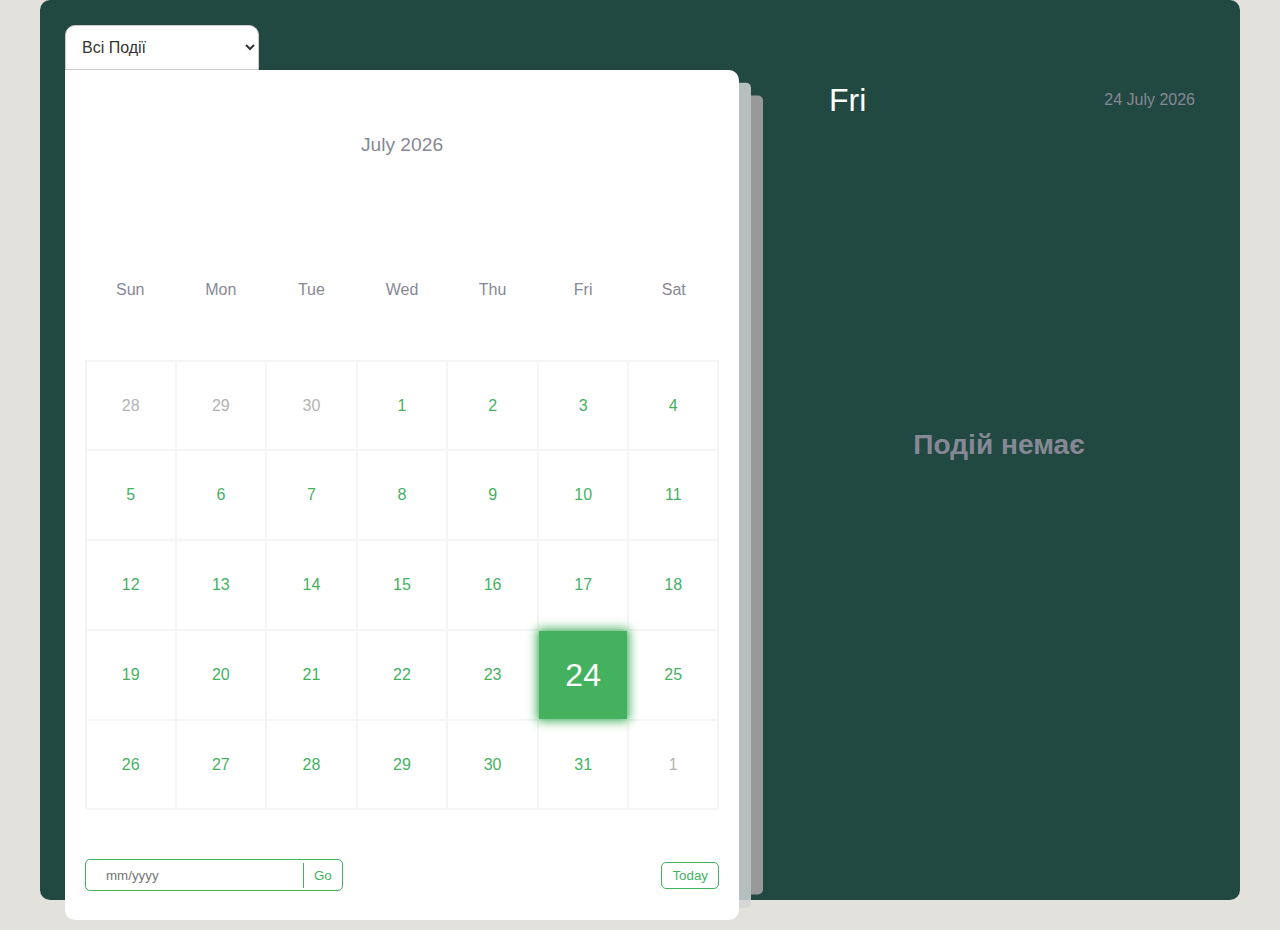
<file: public/calendar/calendar.html>
<!DOCTYPE html>
<html lang="en">
<head>
  <meta charset="UTF-8" />
  <meta http-equiv="X-UA-Compatible" content="IE=edge" />
  <meta name="viewport" content="width=device-width, initial-scale=1.0" />
  <link
    rel="stylesheet"
    href="https://cdnjs.cloudflare.com/ajax/libs/font-awesome/6.2.0/css/all.min.css"
    integrity="sha512-xh6O/CkQoPOWDdYTDqeRdPCVd1SpvCA9XXcUnZS2FmJNp1coAFzvtCN9BmamE+4aHK8yyUHUSCcJHgXloTyT2A=="
    crossorigin="anonymous"
    referrerpolicy="no-referrer"
  />
  <link rel="stylesheet" href="calendar.css" />
</head>
<body>

  <div class="concalendar">
    <div class="left">
      <div class="filter">
        <select id="calendarev-filter">
          <option value="all">Всі Події</option>
          <option value="gathering">Оголошення</option>
          <option value="vebinar">Вебінари</option>
          <option value="other">Спортивні змагання</option>
        </select>
      </div>
      <div class="calendar">
        <div class="month">
          <i class="fas fa-angle-left prev"></i>
          <div class="date">May 2024</div>
          <i class="fas fa-angle-right next"></i>
        </div>
        <div class="weekdays">
          <div>Sun</div>
          <div>Mon</div>
          <div>Tue</div>
          <div>Wed</div>
          <div>Thu</div>
          <div>Fri</div>
          <div>Sat</div>
        </div>
        <div class="days"></div>
        <div class="goto-today">
          <div class="goto">
            <input type="text" placeholder="mm/yyyy" class="date-input" />
            <button class="goto-btn">Go</button>
          </div>
          <button class="today-btn">Today</button>
        </div>
      </div>
    </div>
    <div class="right">
      <div class="today-date">
        <div class="calendarev-day">Wed</div>
        <div class="calendarev-date">20th May 2024</div>
      </div>
      <div class="calendarevs"></div>
    </div>
  </div>
</div>
  <script src="calendar.js"></script>
</body>
</html>
</file>
<file: public/calendar/calendar.css>
#calendarev-filter {
  padding: 12px;
  font-size: 16px;
  border: 1px solid #ccc;
  border-radius: 10px 10px 0 0;
  background-color: #fff;
  color: #333;
  cursor: pointer;
}

#calendarev-filter:hover {
  border-color: #44b15fc7;
}

#calendarev-filter:focus {
  outline: none;
  border-color: #44b15f;
  box-shadow: 0 0 0 0.2rem #44b15f;
}
:root {
  --primary-clr: #44b15f ;
}
* {
  margin: 0;
  padding: 0;
  box-sizing: border-box;
  font-family: "Poppins", sans-serif;
}

body {
  position: relative;
  min-height: 100vh;
  display: flex;
  align-items: center;
  justify-content: center;
  padding-bottom: 30px;
  background-color: #e2e1dc;
}
.concalendar {
  position: relative;
  width: 1200px;
  min-height: 900px;
  margin: 0 auto;
  padding: 5px;
  color: #fff;
  display: flex;
  border-radius: 10px;
  background-color: #214841;
}
.left {
  width: 60%;
  padding: 20px;
}
.calendar {
  position: relative;
  width: 100%;
  height: 100%;
  display: flex;
  flex-direction: column;
  flex-wrap: wrap;
  justify-content: space-between;
  color: #878895;
  border-radius: 0 10px 10px 10px;
  background-color: #fff;
}
/* set after behind the main element */
.calendar::before,
.calendar::after {
  content: "";
  position: absolute;
  top: 50%;
  left: 100%;
  width: 12px;
  height: 97%;
  border-radius: 0 5px 5px 0;
  background-color: #d3d4d6d7;
  transform: translateY(-50%);
}
.calendar::before {
  height: 94%;
  left: calc(100% + 12px);
  background-color: rgb(153, 153, 153);
}
.calendar .month {
  width: 100%;
  height: 150px;
  display: flex;
  align-items: center;
  justify-content: space-between;
  padding: 0 50px;
  font-size: 1.2rem;
  font-weight: 500;
  text-transform: capitalize;
}
.calendar .month .prev,
.calendar .month .next {
  cursor: pointer;
}
.calendar .month .prev:hover,
.calendar .month .next:hover {
  color: var(--primary-clr);
}
.calendar .weekdays {
  width: 100%;
  height: 100px;
  display: flex;
  align-items: center;
  justify-content: space-between;
  padding: 0 20px;
  font-size: 1rem;
  font-weight: 500;
  text-transform: capitalize;
}
.weekdays div {
  width: 14.28%;
  height: 100%;
  display: flex;
  align-items: center;
  justify-content: center;
}
.calendar .days {
  width: 100%;
  display: flex;
  flex-wrap: wrap;
  justify-content: space-between;
  padding: 0 20px;
  font-size: 1rem;
  font-weight: 500;
  margin-bottom: 20px;
}
.calendar .days .day {
  width: 14.28%;
  height: 90px;
  display: flex;
  align-items: center;
  justify-content: center;
  cursor: pointer;
  color: var(--primary-clr);
  border: 1px solid #f5f5f5;
}
.calendar .days .day:nth-child(7n + 1) {
  border-left: 2px solid #f5f5f5;
}
.calendar .days .day:nth-child(7n) {
  border-right: 2px solid #f5f5f5;
}
.calendar .days .day:nth-child(-n + 7) {
  border-top: 2px solid #f5f5f5;
}
.calendar .days .day:nth-child(n + 29) {
  border-bottom: 2px solid #f5f5f5;
}

.calendar .days .day:not(.prev-date, .next-date):hover {
  color: #fff;
  background-color: var(--primary-clr);
}
.calendar .days .prev-date,
.calendar .days .next-date {
  color: #b3b3b3;
}
.calendar .days .active {
  position: relative;
  font-size: 2rem;
  color: #fff;
  background-color: var(--primary-clr);
}
.calendar .days .active::before {
  content: "";
  position: absolute;
  top: 0;
  left: 0;
  width: 100%;
  height: 100%;
  box-shadow: 0 0 10px 2px var(--primary-clr);
}
.calendar .days .today {
  font-size: 2rem;
}
.calendar .days .calendarev {
  position: relative;
}
.calendar .days .calendarev::after {
  content: "";
  position: absolute;
  bottom: 10%;
  left: 50%;
  width: 75%;
  height: 6px;
  border-radius: 30px;
  transform: translateX(-50%);
  background-color: #00ff2a;
}
.calendar .days .calendarev.type-gathering::after {
  background-color: #ff6384; /* Personal event color */
}

.calendar .days .calendarev.type-vebinar::after {
  background-color: #36a2eb; /* Work event color */
}

.calendar .days .calendarev.type-other::after {
  background-color: #ffce56; /* Other event color */
}

.calendar .days .day:hover.calendarev::after {
  background-color: #fff;
}
.calendar .days .active.calendarev::after {
  background-color: #fff;
  bottom: 20%;
}
.calendar .days .active.calendarev {
  padding-bottom: 10px;
}
.calendar .goto-today {
  width: 100%;
  height: 50px;
  display: flex;
  align-items: center;
  justify-content: space-between;
  gap: 5px;
  padding: 0 20px;
  margin-bottom: 20px;
  color: var(--primary-clr);
}
.calendar .goto-today .goto {
  display: flex;
  align-items: center;
  border-radius: 5px;
  overflow: hidden;
  border: 1px solid var(--primary-clr);
}
.calendar .goto-today .goto input {
  width: 100%;
  height: 30px;
  outline: none;
  border: none;
  border-radius: 5px;
  padding: 0 20px;
  color: var(--primary-clr);
  border-radius: 5px;
}
.calendar .goto-today button {
  padding: 5px 10px;
  border: 1px solid var(--primary-clr);
  border-radius: 5px;
  background-color: transparent;
  cursor: pointer;
  color: var(--primary-clr);
}
.calendar .goto-today button:hover {
  color: #fff;
  background-color: var(--primary-clr);
}
.calendar .goto-today .goto button {
  border: none;
  border-left: 1px solid var(--primary-clr);
  border-radius: 0;
}
.concalendar .right {
  position: relative;
  width: 40%;
  min-height: 100%;
  padding: 20px 0;
}

.right .today-date {
  width: 100%;
  height: 50px;
  display: flex;
  flex-wrap: wrap;
  gap: 10px;
  align-items: center;
  justify-content: space-between;
  padding: 0 40px;
  padding-left: 70px;
  margin-top: 50px;
  margin-bottom: 20px;
  text-transform: capitalize;
}
.right .today-date .calendarev-day {
  font-size: 2rem;
  font-weight: 500;
}
.right .today-date .calendarev-date {
  font-size: 1rem;
  font-weight: 400;
  color: #878895;
}
.calendarevs {
  width: 100%;
  height: 100%;
  max-height: 600px;
  overflow-x: hidden;
  overflow-y: auto;
  display: flex;
  flex-direction: column;
  padding-left: 4px;
}
.calendarevs .calendarev {
  position: relative;
  width: 95%;
  min-height: 70px;
  display: flex;
  justify-content: center;
  flex-direction: column;
  gap: 5px;
  padding: 0 20px;
  padding-left: 50px;
  color: #fff;
  background: linear-gradient(90deg, #44b15fa0, transparent);
  cursor: pointer;
}
/* even calendarev */
.calendarevs .calendarev:nth-child(even) {
  background: transparent;
}
.calendarevs .calendarev:hover {
  background: linear-gradient(90deg, var(--primary-clr), transparent);
}
.calendarevs .calendarev .title {
  display: flex;
  align-items: center;
  pointer-events: none;
}
.calendarevs .calendarev .title .calendarev-title {
  font-size: 1rem;
  font-weight: 400;
  margin-left: 20px;
}
.calendarevs .calendarev i {
  color: var(--primary-clr);
  font-size: 0.5rem;
}
.calendarevs .calendarev:hover i {
  color: #fff;
}
.calendarevs .calendarev .calendarev-time {
  font-size: 0.8rem;
  font-weight: 400;
  color: #878895;
  margin-left: 15px;
  pointer-events: none;
}
.calendarevs .calendarev:hover .calendarev-time {
  color: #fff;
}
/* add tick in calendarev after */
.calendarevs .calendarev::after {
  content: "✓";
  position: absolute;
  top: 50%;
  right: 0;
  font-size: 3rem;
  line-height: 1;
  display: none;
  align-items: center;
  justify-content: center;
  opacity: 0.3;
  color: var(--primary-clr);
  transform: translateY(-50%);
}
.calendarevs .calendarev:hover::after {
  display: flex;
}
.calendarevs .no-calendarev {
  width: 100%;
  height: 100%;
  display: flex;
  align-items: center;
  justify-content: center;
  font-size: 1.5rem;
  font-weight: 500;
  color: #878895;
}

@media screen and (max-width: 1000px) {
  body {
    align-items: flex-start;
    justify-content: flex-start;
  }
  .concalendar {
    min-height: 100vh;
    flex-direction: column;
    border-radius: 0;
  }
  .concalendar .left {
    width: 100%;
    height: 100%;
    padding: 20px 0;
  }
  .concalendar .right {
    width: 100%;
    height: 100%;
    padding: 20px 0;
  }
  .calendar::before,
  .calendar::after {
    top: 100%;
    left: 50%;
    width: 97%;
    height: 12px;
    border-radius: 0 0 5px 5px;
    transform: translateX(-50%);
  }
  .calendar::before {
    width: 94%;
    top: calc(100% + 12px);
  }
  .calendarevs {
    padding-bottom: 340px;
  }
  .add-calendarev-wrapper {
    bottom: 100px;
  }
}
@media screen and (max-width: 500px) {
  .calendar .month {
    height: 75px;
  }
  .calendar .weekdays {
    height: 50px;
  }
  .calendar .days .day {
    height: 40px;
    font-size: 0.8rem;
  }
  .calendar .days .day.active,
  .calendar .days .day.today {
    font-size: 1rem;
  }
  .right .today-date {
    padding: 20px;
  }
}
</file>
